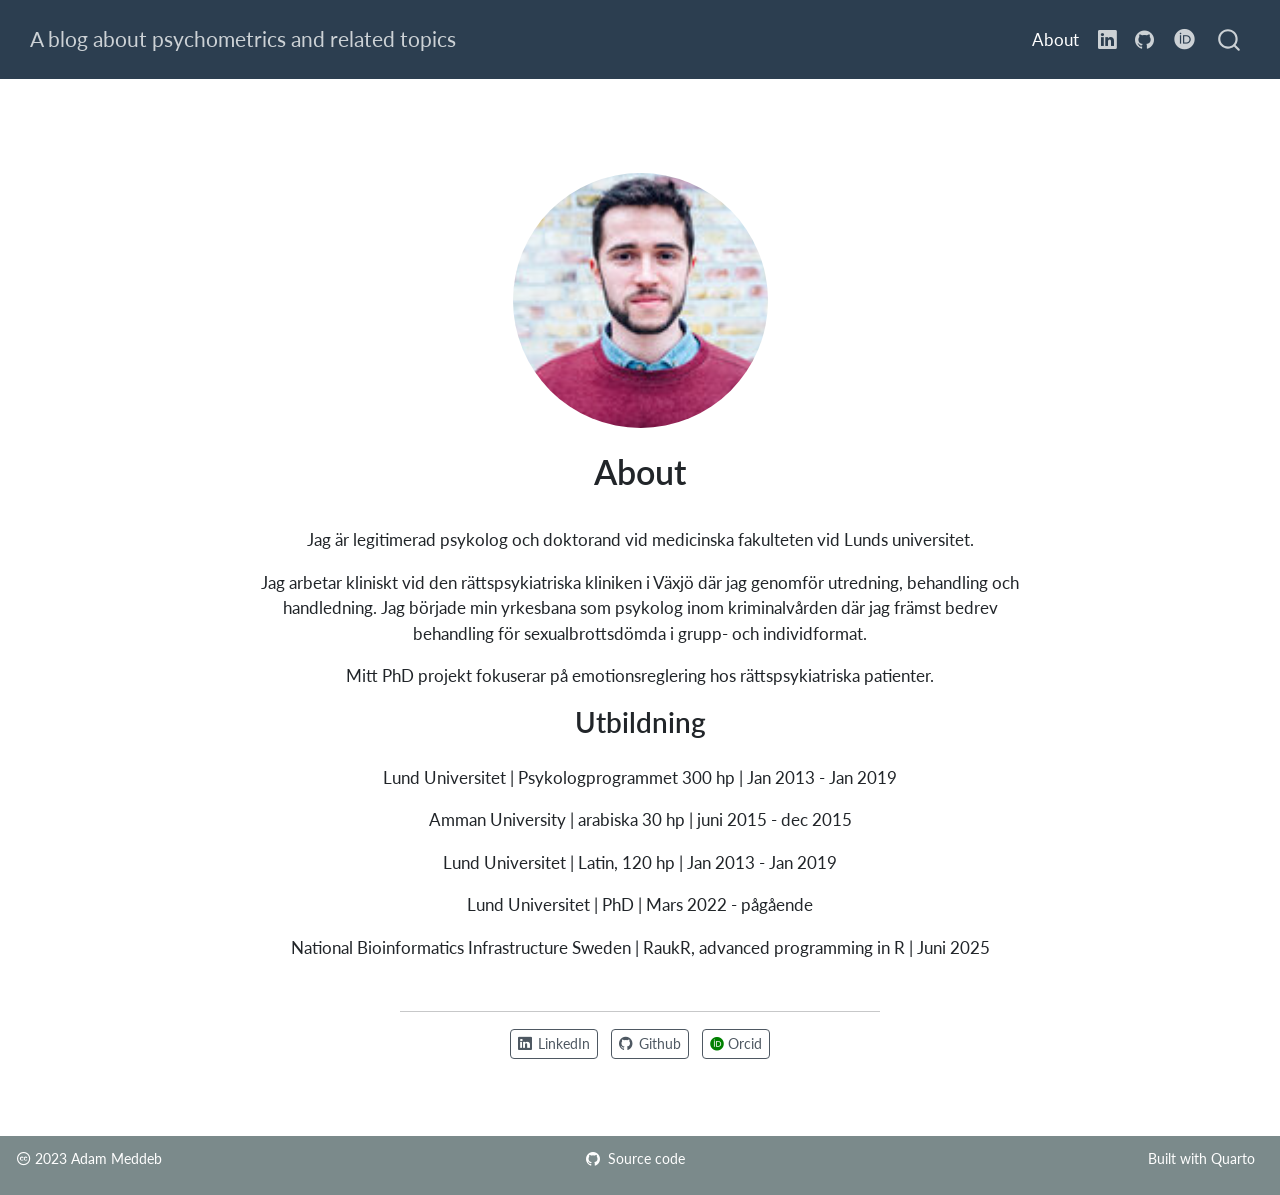
<file: about.html>
<!DOCTYPE html>
<html xmlns="http://www.w3.org/1999/xhtml" lang="en" xml:lang="en"><head>

<meta charset="utf-8">
<meta name="generator" content="quarto-1.5.55">

<meta name="viewport" content="width=device-width, initial-scale=1.0, user-scalable=yes">


<title>About – A blog about psychometrics and related topics</title>
<style>
code{white-space: pre-wrap;}
span.smallcaps{font-variant: small-caps;}
div.columns{display: flex; gap: min(4vw, 1.5em);}
div.column{flex: auto; overflow-x: auto;}
div.hanging-indent{margin-left: 1.5em; text-indent: -1.5em;}
ul.task-list{list-style: none;}
ul.task-list li input[type="checkbox"] {
  width: 0.8em;
  margin: 0 0.8em 0.2em -1em; /* quarto-specific, see https://github.com/quarto-dev/quarto-cli/issues/4556 */ 
  vertical-align: middle;
}
</style>


<script src="site_libs/quarto-nav/quarto-nav.js"></script>
<script src="site_libs/quarto-nav/headroom.min.js"></script>
<script src="site_libs/clipboard/clipboard.min.js"></script>
<script src="site_libs/quarto-search/autocomplete.umd.js"></script>
<script src="site_libs/quarto-search/fuse.min.js"></script>
<script src="site_libs/quarto-search/quarto-search.js"></script>
<meta name="quarto:offset" content="./">
<script src="site_libs/quarto-html/quarto.js"></script>
<script src="site_libs/quarto-html/popper.min.js"></script>
<script src="site_libs/quarto-html/tippy.umd.min.js"></script>
<link href="site_libs/quarto-html/tippy.css" rel="stylesheet">
<link href="site_libs/quarto-html/quarto-syntax-highlighting.css" rel="stylesheet" id="quarto-text-highlighting-styles">
<script src="site_libs/bootstrap/bootstrap.min.js"></script>
<link href="site_libs/bootstrap/bootstrap-icons.css" rel="stylesheet">
<link href="site_libs/bootstrap/bootstrap.min.css" rel="stylesheet" id="quarto-bootstrap" data-mode="light">
<link href="site_libs/quarto-contrib/fontawesome6-1.2.0/all.min.css" rel="stylesheet">
<link href="site_libs/quarto-contrib/fontawesome6-1.2.0/latex-fontsize.css" rel="stylesheet">
<link href="site_libs/quarto-contrib/academicons-1.9.4/all.css" rel="stylesheet">
<link href="site_libs/quarto-contrib/academicons-1.9.4/size.css" rel="stylesheet">
<script id="quarto-search-options" type="application/json">{
  "location": "navbar",
  "copy-button": false,
  "collapse-after": 3,
  "panel-placement": "end",
  "type": "overlay",
  "limit": 50,
  "keyboard-shortcut": [
    "f",
    "/",
    "s"
  ],
  "show-item-context": false,
  "language": {
    "search-no-results-text": "No results",
    "search-matching-documents-text": "matching documents",
    "search-copy-link-title": "Copy link to search",
    "search-hide-matches-text": "Hide additional matches",
    "search-more-match-text": "more match in this document",
    "search-more-matches-text": "more matches in this document",
    "search-clear-button-title": "Clear",
    "search-text-placeholder": "",
    "search-detached-cancel-button-title": "Cancel",
    "search-submit-button-title": "Submit",
    "search-label": "Search"
  }
}</script>
<script async="" src="https://www.googletagmanager.com/gtag/js?id=G-0TM1MR96Y2"></script>

<script type="text/javascript">

window.dataLayer = window.dataLayer || [];
function gtag(){dataLayer.push(arguments);}
gtag('js', new Date());
gtag('config', 'G-0TM1MR96Y2', { 'anonymize_ip': true});
</script>


</head>

<body class="nav-fixed fullcontent">

<div id="quarto-search-results"></div>
  <header id="quarto-header" class="headroom fixed-top">
    <nav class="navbar navbar-expand-lg " data-bs-theme="dark">
      <div class="navbar-container container-fluid">
      <div class="navbar-brand-container mx-auto">
    <a class="navbar-brand" href="./index.html">
    <span class="navbar-title">A blog about psychometrics and related topics</span>
    </a>
  </div>
            <div id="quarto-search" class="" title="Search"></div>
          <button class="navbar-toggler" type="button" data-bs-toggle="collapse" data-bs-target="#navbarCollapse" aria-controls="navbarCollapse" role="menu" aria-expanded="false" aria-label="Toggle navigation" onclick="if (window.quartoToggleHeadroom) { window.quartoToggleHeadroom(); }">
  <span class="navbar-toggler-icon"></span>
</button>
          <div class="collapse navbar-collapse" id="navbarCollapse">
            <ul class="navbar-nav navbar-nav-scroll ms-auto">
  <li class="nav-item">
    <a class="nav-link active" href="./about.html" aria-current="page"> 
<span class="menu-text">About</span></a>
  </li>  
  <li class="nav-item compact">
    <a class="nav-link" href="https://www.linkedin.com/in/adam-meddeb-398a9a230/"> <i class="bi bi-linkedin" role="img">
</i> 
<span class="menu-text"></span></a>
  </li>  
  <li class="nav-item compact">
    <a class="nav-link" href="https://github.com/niadme"> <i class="bi bi-github" role="img">
</i> 
<span class="menu-text"></span></a>
  </li>  
  <li class="nav-item">
    <a class="nav-link" href="https://orcid.org/0009-0005-4961-4972"> 
<span class="menu-text"><i class="ai  ai-orcid ai-lg" aria-label="orcid"></i></span></a>
  </li>  
</ul>
          </div> <!-- /navcollapse -->
            <div class="quarto-navbar-tools">
</div>
      </div> <!-- /container-fluid -->
    </nav>
</header>
<!-- content -->
<div id="quarto-content" class="quarto-container page-columns page-rows-contents page-layout-article page-navbar">
<!-- sidebar -->
<!-- margin-sidebar -->
    
<!-- main -->
<div class="quarto-about-jolla">
  <img src="images/meddeb.jpg" class="about-image
  round " style="height: 15em; width: 15em;">
 <header id="title-block-header" class="quarto-title-block default">
<div class="quarto-title">
<h1 class="title">About</h1>
</div>
<div class="quarto-title-meta">
  </div>
</header><main class="content" id="quarto-document-content">
<p>Jag är legitimerad psykolog och doktorand vid medicinska fakulteten vid Lunds universitet. <br></p>
<p>Jag arbetar kliniskt vid den rättspsykiatriska kliniken i Växjö där jag genomför utredning, behandling och handledning. Jag började min yrkesbana som psykolog inom kriminalvården där jag främst bedrev behandling för sexualbrottsdömda i grupp- och individformat.</p>
<p>Mitt PhD projekt fokuserar på emotionsreglering hos rättspsykiatriska patienter.</p>
<section id="utbildning" class="level2">
<h2 data-anchor-id="utbildning">Utbildning</h2>
<p>Lund Universitet | Psykologprogrammet 300 hp | Jan 2013 - Jan 2019</p>
<p>Amman University | arabiska 30 hp | juni 2015 - dec 2015</p>
<p>Lund Universitet | Latin, 120 hp | Jan 2013 - Jan 2019</p>
<p>Lund Universitet | PhD | Mars 2022 - pågående</p>
<p>National Bioinformatics Infrastructure Sweden | RaukR, advanced programming in R | Juni 2025</p>


</section>
</main> 
  <hr class="about-sep">
   <div class="about-links">
  <a href="https://www.linkedin.com/in/adam-meddeb-398a9a230/" class="about-link" rel="" target="">
    <i class="bi bi-linkedin"></i>
     <span class="about-link-text">LinkedIn</span>
  </a>
  <a href="https://github.com/Niadme" class="about-link" rel="" target="">
    <i class="bi bi-github"></i>
     <span class="about-link-text">Github</span>
  </a>
  <a href="https://orcid.org/0009-0005-4961-4972" class="about-link" rel="" target="">
     <span class="about-link-text"><i class="ai  ai-orcid" style="color:green" aria-label="orcid"></i> Orcid</span>
  </a>
</div>
</div>
 <!-- /main -->
<script id="quarto-html-after-body" type="application/javascript">
window.document.addEventListener("DOMContentLoaded", function (event) {
  const toggleBodyColorMode = (bsSheetEl) => {
    const mode = bsSheetEl.getAttribute("data-mode");
    const bodyEl = window.document.querySelector("body");
    if (mode === "dark") {
      bodyEl.classList.add("quarto-dark");
      bodyEl.classList.remove("quarto-light");
    } else {
      bodyEl.classList.add("quarto-light");
      bodyEl.classList.remove("quarto-dark");
    }
  }
  const toggleBodyColorPrimary = () => {
    const bsSheetEl = window.document.querySelector("link#quarto-bootstrap");
    if (bsSheetEl) {
      toggleBodyColorMode(bsSheetEl);
    }
  }
  toggleBodyColorPrimary();  
  const isCodeAnnotation = (el) => {
    for (const clz of el.classList) {
      if (clz.startsWith('code-annotation-')) {                     
        return true;
      }
    }
    return false;
  }
  const onCopySuccess = function(e) {
    // button target
    const button = e.trigger;
    // don't keep focus
    button.blur();
    // flash "checked"
    button.classList.add('code-copy-button-checked');
    var currentTitle = button.getAttribute("title");
    button.setAttribute("title", "Copied!");
    let tooltip;
    if (window.bootstrap) {
      button.setAttribute("data-bs-toggle", "tooltip");
      button.setAttribute("data-bs-placement", "left");
      button.setAttribute("data-bs-title", "Copied!");
      tooltip = new bootstrap.Tooltip(button, 
        { trigger: "manual", 
          customClass: "code-copy-button-tooltip",
          offset: [0, -8]});
      tooltip.show();    
    }
    setTimeout(function() {
      if (tooltip) {
        tooltip.hide();
        button.removeAttribute("data-bs-title");
        button.removeAttribute("data-bs-toggle");
        button.removeAttribute("data-bs-placement");
      }
      button.setAttribute("title", currentTitle);
      button.classList.remove('code-copy-button-checked');
    }, 1000);
    // clear code selection
    e.clearSelection();
  }
  const getTextToCopy = function(trigger) {
      const codeEl = trigger.previousElementSibling.cloneNode(true);
      for (const childEl of codeEl.children) {
        if (isCodeAnnotation(childEl)) {
          childEl.remove();
        }
      }
      return codeEl.innerText;
  }
  const clipboard = new window.ClipboardJS('.code-copy-button:not([data-in-quarto-modal])', {
    text: getTextToCopy
  });
  clipboard.on('success', onCopySuccess);
  if (window.document.getElementById('quarto-embedded-source-code-modal')) {
    // For code content inside modals, clipBoardJS needs to be initialized with a container option
    // TODO: Check when it could be a function (https://github.com/zenorocha/clipboard.js/issues/860)
    const clipboardModal = new window.ClipboardJS('.code-copy-button[data-in-quarto-modal]', {
      text: getTextToCopy,
      container: window.document.getElementById('quarto-embedded-source-code-modal')
    });
    clipboardModal.on('success', onCopySuccess);
  }
    var localhostRegex = new RegExp(/^(?:http|https):\/\/localhost\:?[0-9]*\//);
    var mailtoRegex = new RegExp(/^mailto:/);
      var filterRegex = new RegExp("https:\/\/Niadme\.github\.io\/blog\/");
    var isInternal = (href) => {
        return filterRegex.test(href) || localhostRegex.test(href) || mailtoRegex.test(href);
    }
    // Inspect non-navigation links and adorn them if external
 	var links = window.document.querySelectorAll('a[href]:not(.nav-link):not(.navbar-brand):not(.toc-action):not(.sidebar-link):not(.sidebar-item-toggle):not(.pagination-link):not(.no-external):not([aria-hidden]):not(.dropdown-item):not(.quarto-navigation-tool):not(.about-link)');
    for (var i=0; i<links.length; i++) {
      const link = links[i];
      if (!isInternal(link.href)) {
        // undo the damage that might have been done by quarto-nav.js in the case of
        // links that we want to consider external
        if (link.dataset.originalHref !== undefined) {
          link.href = link.dataset.originalHref;
        }
      }
    }
  function tippyHover(el, contentFn, onTriggerFn, onUntriggerFn) {
    const config = {
      allowHTML: true,
      maxWidth: 500,
      delay: 100,
      arrow: false,
      appendTo: function(el) {
          return el.parentElement;
      },
      interactive: true,
      interactiveBorder: 10,
      theme: 'quarto',
      placement: 'bottom-start',
    };
    if (contentFn) {
      config.content = contentFn;
    }
    if (onTriggerFn) {
      config.onTrigger = onTriggerFn;
    }
    if (onUntriggerFn) {
      config.onUntrigger = onUntriggerFn;
    }
    window.tippy(el, config); 
  }
  const noterefs = window.document.querySelectorAll('a[role="doc-noteref"]');
  for (var i=0; i<noterefs.length; i++) {
    const ref = noterefs[i];
    tippyHover(ref, function() {
      // use id or data attribute instead here
      let href = ref.getAttribute('data-footnote-href') || ref.getAttribute('href');
      try { href = new URL(href).hash; } catch {}
      const id = href.replace(/^#\/?/, "");
      const note = window.document.getElementById(id);
      if (note) {
        return note.innerHTML;
      } else {
        return "";
      }
    });
  }
  const xrefs = window.document.querySelectorAll('a.quarto-xref');
  const processXRef = (id, note) => {
    // Strip column container classes
    const stripColumnClz = (el) => {
      el.classList.remove("page-full", "page-columns");
      if (el.children) {
        for (const child of el.children) {
          stripColumnClz(child);
        }
      }
    }
    stripColumnClz(note)
    if (id === null || id.startsWith('sec-')) {
      // Special case sections, only their first couple elements
      const container = document.createElement("div");
      if (note.children && note.children.length > 2) {
        container.appendChild(note.children[0].cloneNode(true));
        for (let i = 1; i < note.children.length; i++) {
          const child = note.children[i];
          if (child.tagName === "P" && child.innerText === "") {
            continue;
          } else {
            container.appendChild(child.cloneNode(true));
            break;
          }
        }
        if (window.Quarto?.typesetMath) {
          window.Quarto.typesetMath(container);
        }
        return container.innerHTML
      } else {
        if (window.Quarto?.typesetMath) {
          window.Quarto.typesetMath(note);
        }
        return note.innerHTML;
      }
    } else {
      // Remove any anchor links if they are present
      const anchorLink = note.querySelector('a.anchorjs-link');
      if (anchorLink) {
        anchorLink.remove();
      }
      if (window.Quarto?.typesetMath) {
        window.Quarto.typesetMath(note);
      }
      // TODO in 1.5, we should make sure this works without a callout special case
      if (note.classList.contains("callout")) {
        return note.outerHTML;
      } else {
        return note.innerHTML;
      }
    }
  }
  for (var i=0; i<xrefs.length; i++) {
    const xref = xrefs[i];
    tippyHover(xref, undefined, function(instance) {
      instance.disable();
      let url = xref.getAttribute('href');
      let hash = undefined; 
      if (url.startsWith('#')) {
        hash = url;
      } else {
        try { hash = new URL(url).hash; } catch {}
      }
      if (hash) {
        const id = hash.replace(/^#\/?/, "");
        const note = window.document.getElementById(id);
        if (note !== null) {
          try {
            const html = processXRef(id, note.cloneNode(true));
            instance.setContent(html);
          } finally {
            instance.enable();
            instance.show();
          }
        } else {
          // See if we can fetch this
          fetch(url.split('#')[0])
          .then(res => res.text())
          .then(html => {
            const parser = new DOMParser();
            const htmlDoc = parser.parseFromString(html, "text/html");
            const note = htmlDoc.getElementById(id);
            if (note !== null) {
              const html = processXRef(id, note);
              instance.setContent(html);
            } 
          }).finally(() => {
            instance.enable();
            instance.show();
          });
        }
      } else {
        // See if we can fetch a full url (with no hash to target)
        // This is a special case and we should probably do some content thinning / targeting
        fetch(url)
        .then(res => res.text())
        .then(html => {
          const parser = new DOMParser();
          const htmlDoc = parser.parseFromString(html, "text/html");
          const note = htmlDoc.querySelector('main.content');
          if (note !== null) {
            // This should only happen for chapter cross references
            // (since there is no id in the URL)
            // remove the first header
            if (note.children.length > 0 && note.children[0].tagName === "HEADER") {
              note.children[0].remove();
            }
            const html = processXRef(null, note);
            instance.setContent(html);
          } 
        }).finally(() => {
          instance.enable();
          instance.show();
        });
      }
    }, function(instance) {
    });
  }
      let selectedAnnoteEl;
      const selectorForAnnotation = ( cell, annotation) => {
        let cellAttr = 'data-code-cell="' + cell + '"';
        let lineAttr = 'data-code-annotation="' +  annotation + '"';
        const selector = 'span[' + cellAttr + '][' + lineAttr + ']';
        return selector;
      }
      const selectCodeLines = (annoteEl) => {
        const doc = window.document;
        const targetCell = annoteEl.getAttribute("data-target-cell");
        const targetAnnotation = annoteEl.getAttribute("data-target-annotation");
        const annoteSpan = window.document.querySelector(selectorForAnnotation(targetCell, targetAnnotation));
        const lines = annoteSpan.getAttribute("data-code-lines").split(",");
        const lineIds = lines.map((line) => {
          return targetCell + "-" + line;
        })
        let top = null;
        let height = null;
        let parent = null;
        if (lineIds.length > 0) {
            //compute the position of the single el (top and bottom and make a div)
            const el = window.document.getElementById(lineIds[0]);
            top = el.offsetTop;
            height = el.offsetHeight;
            parent = el.parentElement.parentElement;
          if (lineIds.length > 1) {
            const lastEl = window.document.getElementById(lineIds[lineIds.length - 1]);
            const bottom = lastEl.offsetTop + lastEl.offsetHeight;
            height = bottom - top;
          }
          if (top !== null && height !== null && parent !== null) {
            // cook up a div (if necessary) and position it 
            let div = window.document.getElementById("code-annotation-line-highlight");
            if (div === null) {
              div = window.document.createElement("div");
              div.setAttribute("id", "code-annotation-line-highlight");
              div.style.position = 'absolute';
              parent.appendChild(div);
            }
            div.style.top = top - 2 + "px";
            div.style.height = height + 4 + "px";
            div.style.left = 0;
            let gutterDiv = window.document.getElementById("code-annotation-line-highlight-gutter");
            if (gutterDiv === null) {
              gutterDiv = window.document.createElement("div");
              gutterDiv.setAttribute("id", "code-annotation-line-highlight-gutter");
              gutterDiv.style.position = 'absolute';
              const codeCell = window.document.getElementById(targetCell);
              const gutter = codeCell.querySelector('.code-annotation-gutter');
              gutter.appendChild(gutterDiv);
            }
            gutterDiv.style.top = top - 2 + "px";
            gutterDiv.style.height = height + 4 + "px";
          }
          selectedAnnoteEl = annoteEl;
        }
      };
      const unselectCodeLines = () => {
        const elementsIds = ["code-annotation-line-highlight", "code-annotation-line-highlight-gutter"];
        elementsIds.forEach((elId) => {
          const div = window.document.getElementById(elId);
          if (div) {
            div.remove();
          }
        });
        selectedAnnoteEl = undefined;
      };
        // Handle positioning of the toggle
    window.addEventListener(
      "resize",
      throttle(() => {
        elRect = undefined;
        if (selectedAnnoteEl) {
          selectCodeLines(selectedAnnoteEl);
        }
      }, 10)
    );
    function throttle(fn, ms) {
    let throttle = false;
    let timer;
      return (...args) => {
        if(!throttle) { // first call gets through
            fn.apply(this, args);
            throttle = true;
        } else { // all the others get throttled
            if(timer) clearTimeout(timer); // cancel #2
            timer = setTimeout(() => {
              fn.apply(this, args);
              timer = throttle = false;
            }, ms);
        }
      };
    }
      // Attach click handler to the DT
      const annoteDls = window.document.querySelectorAll('dt[data-target-cell]');
      for (const annoteDlNode of annoteDls) {
        annoteDlNode.addEventListener('click', (event) => {
          const clickedEl = event.target;
          if (clickedEl !== selectedAnnoteEl) {
            unselectCodeLines();
            const activeEl = window.document.querySelector('dt[data-target-cell].code-annotation-active');
            if (activeEl) {
              activeEl.classList.remove('code-annotation-active');
            }
            selectCodeLines(clickedEl);
            clickedEl.classList.add('code-annotation-active');
          } else {
            // Unselect the line
            unselectCodeLines();
            clickedEl.classList.remove('code-annotation-active');
          }
        });
      }
  const findCites = (el) => {
    const parentEl = el.parentElement;
    if (parentEl) {
      const cites = parentEl.dataset.cites;
      if (cites) {
        return {
          el,
          cites: cites.split(' ')
        };
      } else {
        return findCites(el.parentElement)
      }
    } else {
      return undefined;
    }
  };
  var bibliorefs = window.document.querySelectorAll('a[role="doc-biblioref"]');
  for (var i=0; i<bibliorefs.length; i++) {
    const ref = bibliorefs[i];
    const citeInfo = findCites(ref);
    if (citeInfo) {
      tippyHover(citeInfo.el, function() {
        var popup = window.document.createElement('div');
        citeInfo.cites.forEach(function(cite) {
          var citeDiv = window.document.createElement('div');
          citeDiv.classList.add('hanging-indent');
          citeDiv.classList.add('csl-entry');
          var biblioDiv = window.document.getElementById('ref-' + cite);
          if (biblioDiv) {
            citeDiv.innerHTML = biblioDiv.innerHTML;
          }
          popup.appendChild(citeDiv);
        });
        return popup.innerHTML;
      });
    }
  }
});
</script>
</div> <!-- /content -->
<footer class="footer">
  <div class="nav-footer">
    <div class="nav-footer-left">
<p><span class="faux-block"><i class="fa-brands fa-creative-commons" aria-label="creative-commons"></i> 2023 Adam Meddeb</span></p>
</div>   
    <div class="nav-footer-center">
      <ul class="footer-items list-unstyled">
    <li class="nav-item compact">
      <i class="bi bi-github" role="img">
</i> 
  </li>  
    <li class="nav-item">
    <a class="nav-link" href="https://github.com/Niadme/blog">
<p>Source code</p>
</a>
  </li>  
</ul>
    </div>
    <div class="nav-footer-right">
      <ul class="footer-items list-unstyled">
    <li class="nav-item">
    <a class="nav-link" href="https://quarto.org/">
<p>Built with Quarto</p>
</a>
  </li>  
</ul>
    </div>
  </div>
</footer>




</body></html>
</file>
<file: site_libs/quarto-html/tippy.css>
.tippy-box[data-animation=fade][data-state=hidden]{opacity:0}[data-tippy-root]{max-width:calc(100vw - 10px)}.tippy-box{position:relative;background-color:#333;color:#fff;border-radius:4px;font-size:14px;line-height:1.4;white-space:normal;outline:0;transition-property:transform,visibility,opacity}.tippy-box[data-placement^=top]>.tippy-arrow{bottom:0}.tippy-box[data-placement^=top]>.tippy-arrow:before{bottom:-7px;left:0;border-width:8px 8px 0;border-top-color:initial;transform-origin:center top}.tippy-box[data-placement^=bottom]>.tippy-arrow{top:0}.tippy-box[data-placement^=bottom]>.tippy-arrow:before{top:-7px;left:0;border-width:0 8px 8px;border-bottom-color:initial;transform-origin:center bottom}.tippy-box[data-placement^=left]>.tippy-arrow{right:0}.tippy-box[data-placement^=left]>.tippy-arrow:before{border-width:8px 0 8px 8px;border-left-color:initial;right:-7px;transform-origin:center left}.tippy-box[data-placement^=right]>.tippy-arrow{left:0}.tippy-box[data-placement^=right]>.tippy-arrow:before{left:-7px;border-width:8px 8px 8px 0;border-right-color:initial;transform-origin:center right}.tippy-box[data-inertia][data-state=visible]{transition-timing-function:cubic-bezier(.54,1.5,.38,1.11)}.tippy-arrow{width:16px;height:16px;color:#333}.tippy-arrow:before{content:"";position:absolute;border-color:transparent;border-style:solid}.tippy-content{position:relative;padding:5px 9px;z-index:1}
</file>
<file: site_libs/quarto-html/quarto-syntax-highlighting.css>
/* quarto syntax highlight colors */
:root {
  --quarto-hl-ot-color: #003B4F;
  --quarto-hl-at-color: #657422;
  --quarto-hl-ss-color: #20794D;
  --quarto-hl-an-color: #5E5E5E;
  --quarto-hl-fu-color: #4758AB;
  --quarto-hl-st-color: #20794D;
  --quarto-hl-cf-color: #003B4F;
  --quarto-hl-op-color: #5E5E5E;
  --quarto-hl-er-color: #AD0000;
  --quarto-hl-bn-color: #AD0000;
  --quarto-hl-al-color: #AD0000;
  --quarto-hl-va-color: #111111;
  --quarto-hl-bu-color: inherit;
  --quarto-hl-ex-color: inherit;
  --quarto-hl-pp-color: #AD0000;
  --quarto-hl-in-color: #5E5E5E;
  --quarto-hl-vs-color: #20794D;
  --quarto-hl-wa-color: #5E5E5E;
  --quarto-hl-do-color: #5E5E5E;
  --quarto-hl-im-color: #00769E;
  --quarto-hl-ch-color: #20794D;
  --quarto-hl-dt-color: #AD0000;
  --quarto-hl-fl-color: #AD0000;
  --quarto-hl-co-color: #5E5E5E;
  --quarto-hl-cv-color: #5E5E5E;
  --quarto-hl-cn-color: #8f5902;
  --quarto-hl-sc-color: #5E5E5E;
  --quarto-hl-dv-color: #AD0000;
  --quarto-hl-kw-color: #003B4F;
}

/* other quarto variables */
:root {
  --quarto-font-monospace: SFMono-Regular, Menlo, Monaco, Consolas, "Liberation Mono", "Courier New", monospace;
}

pre > code.sourceCode > span {
  color: #003B4F;
}

code span {
  color: #003B4F;
}

code.sourceCode > span {
  color: #003B4F;
}

div.sourceCode,
div.sourceCode pre.sourceCode {
  color: #003B4F;
}

code span.ot {
  color: #003B4F;
  font-style: inherit;
}

code span.at {
  color: #657422;
  font-style: inherit;
}

code span.ss {
  color: #20794D;
  font-style: inherit;
}

code span.an {
  color: #5E5E5E;
  font-style: inherit;
}

code span.fu {
  color: #4758AB;
  font-style: inherit;
}

code span.st {
  color: #20794D;
  font-style: inherit;
}

code span.cf {
  color: #003B4F;
  font-weight: bold;
  font-style: inherit;
}

code span.op {
  color: #5E5E5E;
  font-style: inherit;
}

code span.er {
  color: #AD0000;
  font-style: inherit;
}

code span.bn {
  color: #AD0000;
  font-style: inherit;
}

code span.al {
  color: #AD0000;
  font-style: inherit;
}

code span.va {
  color: #111111;
  font-style: inherit;
}

code span.bu {
  font-style: inherit;
}

code span.ex {
  font-style: inherit;
}

code span.pp {
  color: #AD0000;
  font-style: inherit;
}

code span.in {
  color: #5E5E5E;
  font-style: inherit;
}

code span.vs {
  color: #20794D;
  font-style: inherit;
}

code span.wa {
  color: #5E5E5E;
  font-style: italic;
}

code span.do {
  color: #5E5E5E;
  font-style: italic;
}

code span.im {
  color: #00769E;
  font-style: inherit;
}

code span.ch {
  color: #20794D;
  font-style: inherit;
}

code span.dt {
  color: #AD0000;
  font-style: inherit;
}

code span.fl {
  color: #AD0000;
  font-style: inherit;
}

code span.co {
  color: #5E5E5E;
  font-style: inherit;
}

code span.cv {
  color: #5E5E5E;
  font-style: italic;
}

code span.cn {
  color: #8f5902;
  font-style: inherit;
}

code span.sc {
  color: #5E5E5E;
  font-style: inherit;
}

code span.dv {
  color: #AD0000;
  font-style: inherit;
}

code span.kw {
  color: #003B4F;
  font-weight: bold;
  font-style: inherit;
}

.prevent-inlining {
  content: "</";
}

/*# sourceMappingURL=debc5d5d77c3f9108843748ff7464032.css.map */
</file>
<file: site_libs/quarto-contrib/fontawesome6-1.2.0/latex-fontsize.css>
.fa-tiny {
  font-size: 0.5em;
}
.fa-scriptsize {
  font-size: 0.7em;
}
.fa-footnotesize {
  font-size: 0.8em;
}
.fa-small {
  font-size: 0.9em;
}
.fa-normalsize {
  font-size: 1em;
}
.fa-large {
  font-size: 1.2em;
}
.fa-Large {
  font-size: 1.5em;
}
.fa-LARGE {
  font-size: 1.75em;
}
.fa-huge {
  font-size: 2em;
}
.fa-Huge {
  font-size: 2.5em;
}
</file>
<file: site_libs/quarto-contrib/academicons-1.9.4/all.css>
/*
 *  Academicons 1.9.4 by James Walsh (https://github.com/jpswalsh) and Katja Bercic (https://github.com/katjabercic)
 *  Fonts generated using FontForge - https://fontforge.org
 *  Square icons designed to be used alongside Font Awesome square icons - https://fortawesome.github.io/Font-Awesome/
 *  Licenses - Font: SIL OFL 1.1, CSS: MIT License
 */
@font-face {
  font-family: 'Academicons';
  font-style: normal;
  font-weight: 400;
  font-display: block;
  src: url('1e21o67/academicons.eot');
  src: url('1e21o67/academicons.eot') format('embedded-opentype'),
    url('1e21o67/academicons.ttf') format('truetype'),
    url('1e21o67/academicons.woff') format('woff'),
    url('1e21o67/academicons.svg') format('svg');
}

.ai {
  font-family: 'Academicons';
  font-weight: 400;
  -moz-osx-font-smoothing: grayscale;
  -webkit-font-smoothing: antialiased;
  display: inline-block;
  font-style: normal;
  font-variant: normal;
  text-rendering: auto;
  line-height: 1;
}

.ai-academia:before {
  content: "\e9af";
}

.ai-academia-square:before {
  content: "\e93d";
}

.ai-acclaim:before {
  content: "\e92e";
}

.ai-acclaim-square:before {
  content: "\e93a";
}

.ai-acm:before {
  content: "\e93c";
}

.ai-acm-square:before {
  content: "\e95d";
}

.ai-acmdl:before {
  content: "\e96a";
}

.ai-acmdl-square:before {
  content: "\e9d3";
}

.ai-ads:before {
  content: "\e9cb";
}

.ai-ads-square:before {
  content: "\e94a";
}

.ai-africarxiv:before {
  content: "\e91b";
}

.ai-africarxiv-square:before {
  content: "\e90b";
}

.ai-archive:before {
  content: "\e955";
}

.ai-archive-square:before {
  content: "\e956";
}

.ai-arxiv:before {
  content: "\e974";
}

.ai-arxiv-square:before {
  content: "\e9a6";
}

.ai-biorxiv:before {
  content: "\e9a2";
}

.ai-biorxiv-square:before {
  content: "\e98b";
}

.ai-ceur:before {
  content: "\e96d";
}

.ai-ceur-square:before {
  content: "\e92f";
}

.ai-ciencia-vitae:before {
  content: "\e912";
}

.ai-ciencia-vitae-square:before {
  content: "\e913";
}

.ai-clarivate:before {
  content: "\e924";
}

.ai-clarivate-square:before {
  content: "\e925";
}

.ai-closed-access:before {
  content: "\e942";
}

.ai-closed-access-square:before {
  content: "\e943";
}

.ai-conversation:before {
  content: "\e94c";
}

.ai-conversation-square:before {
  content: "\e915";
}

.ai-coursera:before {
  content: "\e95f";
}

.ai-coursera-square:before {
  content: "\e97f";
}

.ai-crossref:before {
  content: "\e918";
}

.ai-crossref-square:before {
  content: "\e919";
}

.ai-cv:before {
  content: "\e9a5";
}

.ai-cv-square:before {
  content: "\e90a";
}

.ai-datacite:before {
  content: "\e91c";
}

.ai-datacite-square:before {
  content: "\e91d";
}

.ai-dataverse:before {
  content: "\e9f7";
}

.ai-dataverse-square:before {
  content: "\e9e4";
}

.ai-dblp:before {
  content: "\e94f";
}

.ai-dblp-square:before {
  content: "\e93f";
}

.ai-depsy:before {
  content: "\e97a";
}

.ai-depsy-square:before {
  content: "\e94b";
}

.ai-doi:before {
  content: "\e97e";
}

.ai-doi-square:before {
  content: "\e98f";
}

.ai-dryad:before {
  content: "\e97c";
}

.ai-dryad-square:before {
  content: "\e98c";
}

.ai-elsevier:before {
  content: "\e961";
}

.ai-elsevier-square:before {
  content: "\e910";
}

.ai-figshare:before {
  content: "\e981";
}

.ai-figshare-square:before {
  content: "\e9e7";
}

.ai-google-scholar:before {
  content: "\e9d4";
}

.ai-google-scholar-square:before {
  content: "\e9f9";
}

.ai-hal:before {
  content: "\e92c";
}

.ai-hal-square:before {
  content: "\e92d";
}

.ai-hypothesis:before {
  content: "\e95a";
}

.ai-hypothesis-square:before {
  content: "\e95b";
}

.ai-ideas-repec:before {
  content: "\e9ed";
}

.ai-ideas-repec-square:before {
  content: "\e9f8";
}

.ai-ieee:before {
  content: "\e929";
}

.ai-ieee-square:before {
  content: "\e9b9";
}

.ai-impactstory:before {
  content: "\e9cf";
}

.ai-impactstory-square:before {
  content: "\e9aa";
}

.ai-inaturalist:before {
  content: "\e900";
}

.ai-inaturalist-square:before {
  content: "\e901";
}

.ai-inpn:before {
  content: "\e902";
}

.ai-inpn-square:before {
  content: "\e903";
}

.ai-inspire:before {
  content: "\e9e9";
}

.ai-inspire-square:before {
  content: "\e9fe";
}

.ai-isidore:before {
  content: "\e936";
}

.ai-isidore-square:before {
  content: "\e954";
}

.ai-isni:before {
  content: "\e957";
}

.ai-isni-square:before {
  content: "\e958";
}

.ai-jstor:before {
  content: "\e938";
}

.ai-jstor-square:before {
  content: "\e944";
}

.ai-lattes:before {
  content: "\e9b3";
}

.ai-lattes-square:before {
  content: "\e99c";
}

.ai-mathoverflow:before {
  content: "\e9f6";
}

.ai-mathoverflow-square:before {
  content: "\e97b";
}

.ai-mendeley:before {
  content: "\e9f0";
}

.ai-mendeley-square:before {
  content: "\e9f3";
}

.ai-moodle:before {
  content: "\e907";
}

.ai-moodle-square:before {
  content: "\e908";
}

.ai-mtmt:before {
  content: "\e950";
}

.ai-mtmt-square:before {
  content: "\e951";
}

.ai-nakala:before {
  content: "\e940";
}

.ai-nakala-square:before {
  content: "\e941";
}

.ai-obp:before {
  content: "\e92a";
}

.ai-obp-square:before {
  content: "\e92b";
}

.ai-open-access:before {
  content: "\e939";
}

.ai-open-access-square:before {
  content: "\e9f4";
}

.ai-open-data:before {
  content: "\e966";
}

.ai-open-data-square:before {
  content: "\e967";
}

.ai-open-materials:before {
  content: "\e968";
}

.ai-open-materials-square:before {
  content: "\e969";
}

.ai-openedition:before {
  content: "\e946";
}

.ai-openedition-square:before {
  content: "\e947";
}

.ai-orcid:before {
  content: "\e9d9";
}

.ai-orcid-square:before {
  content: "\e9c3";
}

.ai-osf:before {
  content: "\e9ef";
}

.ai-osf-square:before {
  content: "\e931";
}

.ai-overleaf:before {
  content: "\e914";
}

.ai-overleaf-square:before {
  content: "\e98d";
}

.ai-philpapers:before {
  content: "\e98a";
}

.ai-philpapers-square:before {
  content: "\e96f";
}

.ai-piazza:before {
  content: "\e99a";
}

.ai-piazza-square:before {
  content: "\e90c";
}

.ai-preregistered:before {
  content: "\e906";
}

.ai-preregistered-square:before {
  content: "\e96b";
}

.ai-protocols:before {
  content: "\e952";
}

.ai-protocols-square:before {
  content: "\e953";
}

.ai-psyarxiv:before {
  content: "\e90e";
}

.ai-psyarxiv-square:before {
  content: "\e90f";
}

.ai-publons:before {
  content: "\e937";
}

.ai-publons-square:before {
  content: "\e94e";
}

.ai-pubmed:before {
  content: "\e99f";
}

.ai-pubmed-square:before {
  content: "\e97d";
}

.ai-pubpeer:before {
  content: "\e922";
}

.ai-pubpeer-square:before {
  content: "\e923";
}

.ai-researcherid:before {
  content: "\e91a";
}

.ai-researcherid-square:before {
  content: "\e95c";
}

.ai-researchgate:before {
  content: "\e95e";
}

.ai-researchgate-square:before {
  content: "\e99e";
}

.ai-ror:before {
  content: "\e948";
}

.ai-ror-square:before {
  content: "\e949";
}

.ai-sci-hub:before {
  content: "\e959";
}

.ai-sci-hub-square:before {
  content: "\e905";
}

.ai-scirate:before {
  content: "\e98e";
}

.ai-scirate-square:before {
  content: "\e99d";
}

.ai-scopus:before {
  content: "\e91e";
}

.ai-scopus-square:before {
  content: "\e91f";
}

.ai-semantic-scholar:before {
  content: "\e96e";
}

.ai-semantic-scholar-square:before {
  content: "\e96c";
}

.ai-springer:before {
  content: "\e928";
}

.ai-springer-square:before {
  content: "\e99b";
}

.ai-ssrn:before {
  content: "\e916";
}

.ai-ssrn-square:before {
  content: "\e917";
}

.ai-stackoverflow:before {
  content: "\e920";
}

.ai-stackoverflow-square:before {
  content: "\e921";
}

.ai-viaf:before {
  content: "\e933";
}

.ai-viaf-square:before {
  content: "\e934";
}

.ai-wiley:before {
  content: "\e926";
}

.ai-wiley-square:before {
  content: "\e927";
}

.ai-zenodo:before {
  content: "\e911";
}

.ai-zotero:before {
  content: "\e962";
}

.ai-zotero-square:before {
  content: "\e932";
}

/*  Duplication of the FontAwesome style classes using 'ai' in place of 'fa'. */
.ai-lg {
  font-size: 1.33333em;
  line-height: 0.75em;
  vertical-align: -.0667em;
}

.ai-xs {
  font-size: .75em;
}

.ai-sm {
  font-size: .875em;
}

.ai-1x {
  font-size: 1em;
}

.ai-2x {
  font-size: 2em;
}

.ai-3x {
  font-size: 3em;
}

.ai-4x {
  font-size: 4em;
}

.ai-5x {
  font-size: 5em;
}

.ai-6x {
  font-size: 6em;
}

.ai-7x {
  font-size: 7em;
}

.ai-8x {
  font-size: 8em;
}

.ai-9x {
  font-size: 9em;
}

.ai-10x {
  font-size: 10em;
}

.ai-fw {
  text-align: center;
  width: 1.25em;
}

.ai-ul {
  list-style-type: none;
  margin-left: 2.5em;
  padding-left: 0;
}

.ai-ul>li {
  position: relative;
}

.ai-li {
  left: -2em;
  position: absolute;
  text-align: center;
  width: 2em;
  line-height: inherit;
}

.ai-border {
  border: solid 0.08em #eee;
  border-radius: .1em;
  padding: .2em .25em .15em;
}

.ai-pull-left {
  float: left;
}

.ai-pull-right {
  float: right;
}

.ai.ai-pull-left {
  margin-right: .3em;
}

.ai.ai-pull-right {
  margin-right: .3em;
}

.ai-stack {
  display: inline-block;
  height: 2em;
  line-height: 2em;
  position: relative;
  vertical-align: middle;
  width: 2.5em;
}

.ai-stack-1x,
.ai-stack-2x {
  left: 0;
  position: absolute;
  text-align: center;
  width: 100%;
}

.ai-stack-1x {
  line-height: inherit;
}

.ai-stack-2x {
  font-size: 2em;
}

.ai-inverse {
  color: #fff;
}
</file>
<file: site_libs/quarto-contrib/academicons-1.9.4/size.css>
.ai-tiny {
  font-size: 0.5em;
}

.ai-scriptsize {
  font-size: 0.7em;
}

.ai-footnotesize {
  font-size: 0.8em;
}

.ai-small {
  font-size: 0.9em;
}

.ai-normalsize {
  font-size: 1em;
}

.ai-large {
  font-size: 1.2em;
}

.ai-Large {
  font-size: 1.5em;
}

.ai-LARGE {
  font-size: 1.75em;
}

.ai-huge {
  font-size: 2em;
}

.ai-Huge {
  font-size: 2.5em;
}

.ai-1x {
  font-size: 1em;
}

.ai-2x {
  font-size: 2em;
}

.ai-3x {
  font-size: 3em;
}

.ai-4x {
  font-size: 4em;
}

.ai-5x {
  font-size: 5em;
}

.ai-6x {
  font-size: 6em;
}

.ai-7x {
  font-size: 7em;
}

.ai-8x {
  font-size: 8em;
}

.ai-9x {
  font-size: 9em;
}

.ai-10x {
  font-size: 10em;
}

.ai-2xs {
  font-size: 0.625em;
  line-height: 0.1em;
  vertical-align: 0.225em;
}

.ai-xs {
  font-size: 0.75em;
  line-height: 0.08333em;
  vertical-align: 0.125em;
}

.ai-sm {
  font-size: 0.875em;
  line-height: 0.07143em;
  vertical-align: 0.05357em;
}

.ai-lg {
  font-size: 1.25em;
  line-height: 0.05em;
  vertical-align: -0.075em;
}

.ai-xl {
  font-size: 1.5em;
  line-height: 0.04167em;
  vertical-align: -0.125em;
}

.ai-2xl {
  font-size: 2em;
  line-height: 0.03125em;
  vertical-align: -0.1875em;
}
</file>
